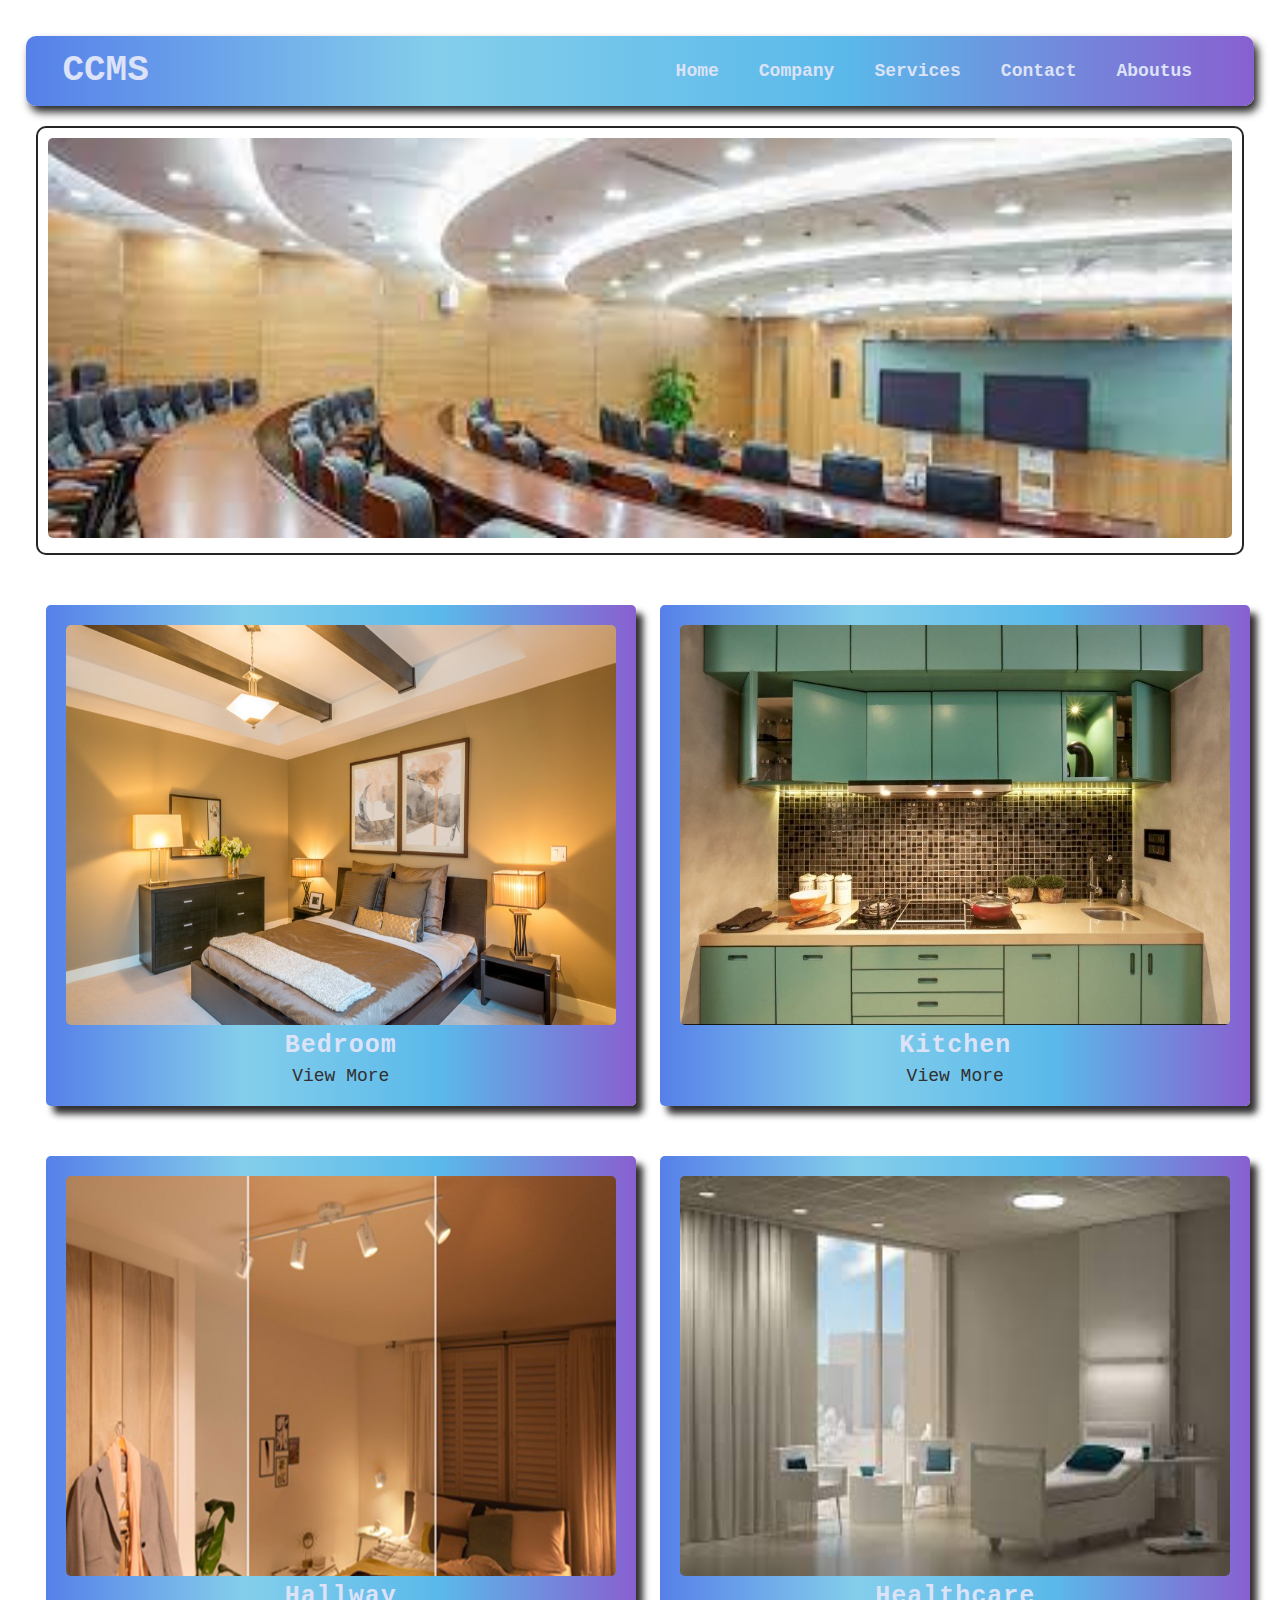
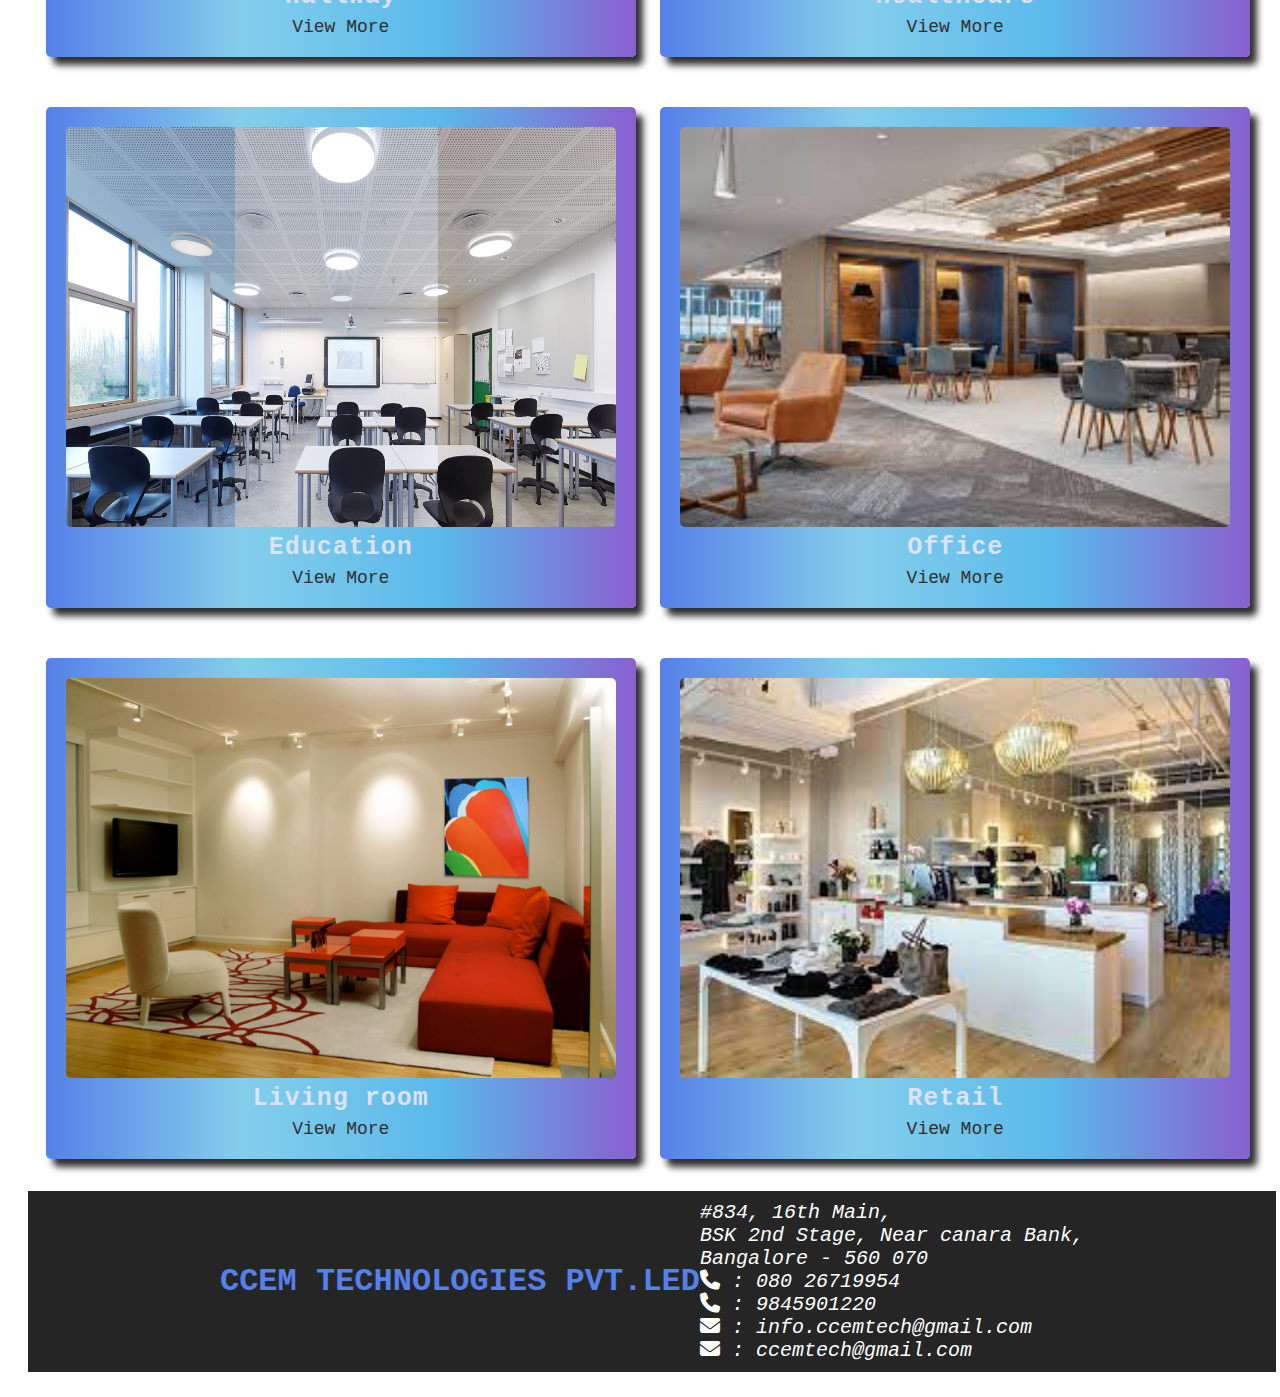
<file: index.html>
<!DOCTYPE html>
<html>
<head>
    <meta charset='utf-8'>
    <meta http-equiv='X-UA-Compatible' content='IE=edge'>
    <title>CCMS webpage</title>
    <meta name='viewport' content='width=device-width, initial-scale=1'>
    <link rel='stylesheet' type='text/css' media='screen' href='index.css'>
    <link rel="stylesheet" href="https://cdnjs.cloudflare.com/ajax/libs/font-awesome/6.2.0/css/all.min.css" />
    <script src="https://cdnjs.cloudflare.com/ajax/libs/jquery/3.6.1/jquery.min.js"></script>
    <script src='index.js'></script>
</head>
<body>
    <header class="header">
        <div class="logo-section">
            <span class="head-sec">CCMS</span>
        </div>
        <div class="menu-section">
            <ul class="ul-section">
                <li><a href="index.html">Home</a></li>
                <li><a href="index.html">Company</a></li>
                <li><a href="index.html">Services</a></li>
                <li><a href="index.html">Contact</a></li>
                <li><a href="index.html">Aboutus</a></li>
            </ul>
        </div>
        <div class="font-awsome-section">
            <span id="search"><i class="fa-solid fa-magnifying-glass"></i></span>
        </div>
    </header>
    <article class="article">
        <div class="img">
            <img  name="slide" width="100%" height="400">
        </div>
    </article>
    <section class="section">
        <div class="felx-diriction">
            <div class="card">
                <img src="bed1.jpg" alt="bed1" id="img1">
                <h3 class="head">Bedroom</h3>
                <a href="bed.html">View More</a>
            </div>
            <div class="card">
                <img src="kk1.jpg" alt="kk1" id="img1">
                <h3 class="head">Kitchen</h3>
                <a href="kk.html">View More</a>
            </div>
        </div>
        <div class="felx-diriction">
            <div class="card">
                <img src="hall1.jpg" alt="hall1" id="img1">
                <h3 class="head">Hallway</h3>
                <a href="hall.html">View More</a>
            </div>
            <div class="card">
                <img src="health1.jpg" alt="health1" id="img1">
                <h3 class="head">Healthcare</h3>
                <a href="health.html">View More</a>
            </div>
        </div>
        <div class="felx-diriction">
            <div class="card">
                <img src="education1.jpg" alt="eduction1" id="img1">
                <h3 class="head">Education</h3>
                <a href="education.html">View More</a>
            </div>
            <div class="card">
                <img src="office1.jpg" alt="office1" id="img1">
                <h3 class="head">Office</h3>
                <a href="office.html">View More</a>
            </div>
        </div>
        <div class="felx-diriction">
            <div class="card">
                <img src="living1.jpeg" alt="living1" id="img1">
                <h3 class="head">Living room</h3>
                <a href="living.html">View More</a>
            </div>
            <div class="card">
                <img src="retail2.jpg" alt="retail1" id="img1">
                <h3 class="head">Retail</h3>
                <a href="retail.html">View More</a>
            </div>
        </div>
        </div>
    </section>
    <footer>
        <div class="footers-head">
            <h1 id="logo">CCEM TECHNOLOGIES PVT.LED</h1>
            <div class="ADDRES">
                <address>#834, 16th Main,<br>
                 BSK 2nd Stage, Near canara Bank,<br>
                Bangalore - 560 070</address>
                <div class="phone">
                    <i class="fa-solid fa-phone"></i> : 080 26719954<br>
                    <i class="fa-solid fa-phone"></i> : 9845901220

                </div>
                <div class="email">
                    <i class="fa-solid fa-envelope"></i> : info.ccemtech@gmail.com<br>
                    <i class="fa-solid fa-envelope"></i> : ccemtech@gmail.com
                </div>
            </div>
        </div>
    </footer>
    
</body>
</html>
</file>
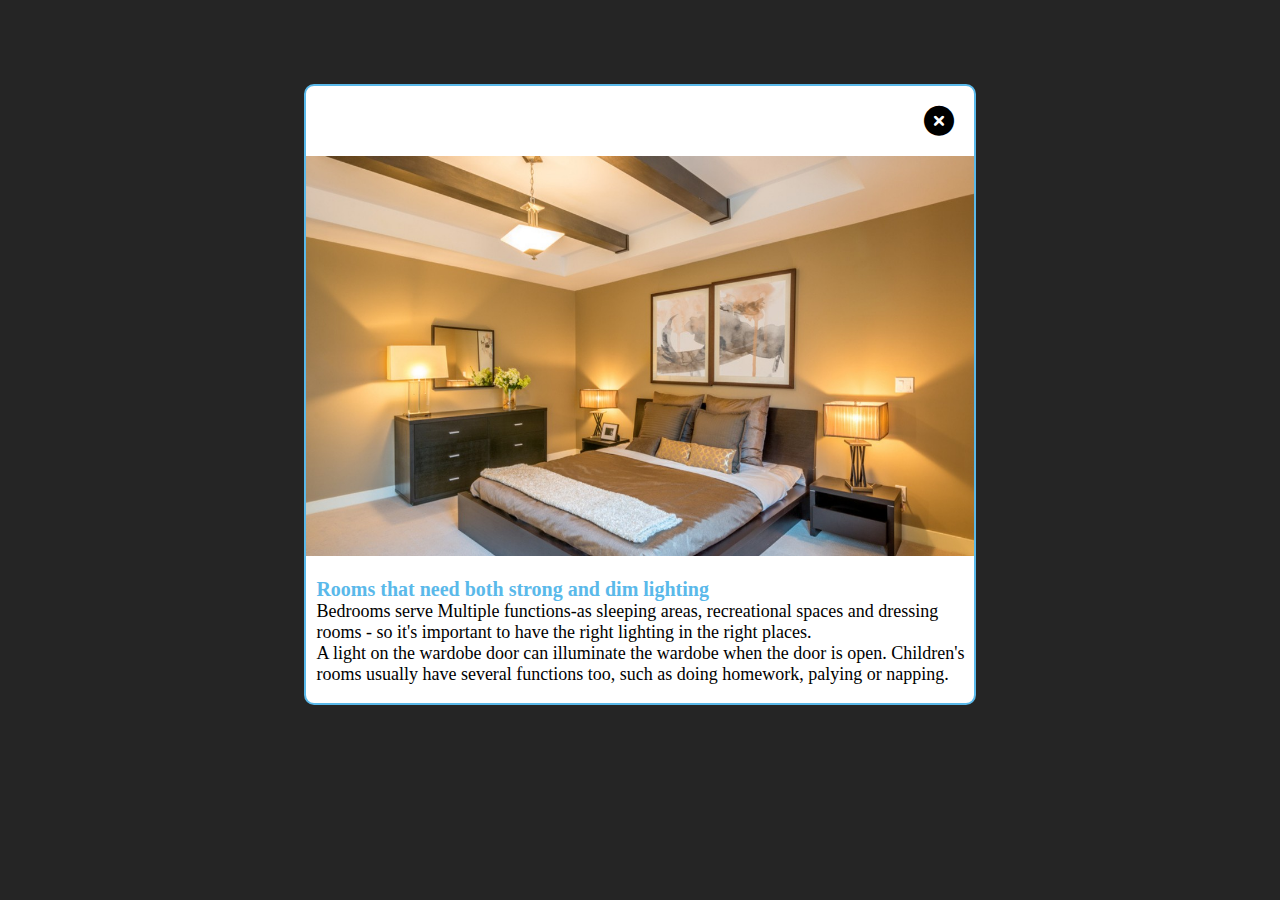
<file: bed.html>
<!DOCTYPE html>
<html>
<head>
    <meta charset='utf-8'>
    <meta http-equiv='X-UA-Compatible' content='IE=edge'>
    <title>education page</title>
    <meta name='viewport' content='width=device-width, initial-scale=1'>
    <script>var i = 0;
        var time = 2000;
        var image = [];
        
        image[0] = 'bed1.jpg';
        image[1] = 'bed2.jpg';
        image[2] = 'bed3.avif';
        
        
        function changeImg() {
            document.slide.src = image[i];
        
            if(i < image.length -1){
                i++;
            } else{
                i = 0;
            }
        
            setTimeout("changeImg()", time);
        }
        
        window.onload = changeImg;</script>
        <style>
            body{
                padding: 20px;
                margin: 5%;
                background-color: #252525;
                display: flex;
                position: relative;
                align-items: center;
                justify-content: center;
            }
            .card{
                width: 60%;
                height: fit-content;
                background-color: #fff;
                border: 2px solid #5ab9ea;
                border-radius: 10px;
            }
            #font-id{
                font-size: 20px;
                font-weight: 700;
                color: #252525;
                float: right;
            }
            #font-id a i{
                text-decoration: none;
                color: #000000;
                padding: 20px;
                font-size: 30px;
                font-weight: 800;
            }
            img{
                width: 100%;
                height: 400px;
            }
            .para{
                display: flex;
                position: relative;
                align-items: flex-start;
                padding-left: 10px;
                justify-content: baseline;
            }
            .para p{
                color: #000000;
                font-size: 18px;
            }
            .para span{
                color: #5ab9ea;
                font-size: 20px;
                font-weight: bold;
            }
        </style>
        <link rel="stylesheet" href="https://cdnjs.cloudflare.com/ajax/libs/font-awesome/6.2.0/css/all.min.css"/>
</head>
<body>
    <div class="card">
        <div id="font-id">
            <a href="index.html"><i class="fa-regular fa-circle-xmark"></i></a>
        </div>
           <img name="slide" alt="">
        <div class="para">
            <p><span>Rooms that need both strong and dim lighting</span><br>
              Bedrooms serve Multiple functions-as sleeping areas, recreational spaces and dressing rooms - so it's important to have the right lighting in the right places.<br>
             A light on the wardobe door can illuminate the wardobe when the door is open. Children's rooms usually have several functions too, such as doing homework, palying or napping.  </p>
        </div>
    </div>
</body>
</html>
</file>
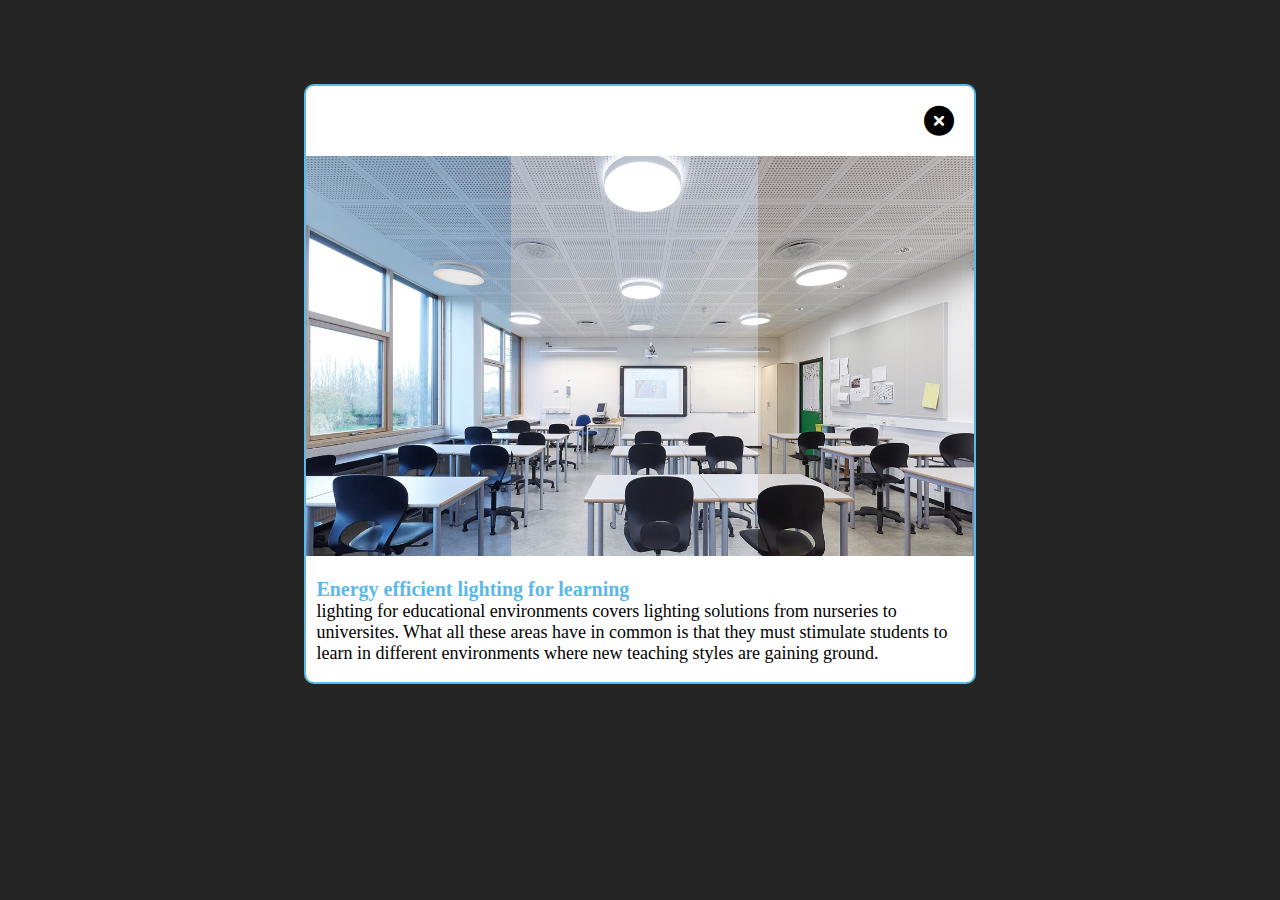
<file: education.html>
<!DOCTYPE html>
<html>
<head>
    <meta charset='utf-8'>
    <meta http-equiv='X-UA-Compatible' content='IE=edge'>
    <title>education page</title>
    <meta name='viewport' content='width=device-width, initial-scale=1'>
    <script>var i = 0;
        var time = 2000;
        var image = [];
        
        image[0] = 'education1.jpg';
        image[1] = 'education2.jpg';
        image[2] = 'education3.jpg';
        
        
        function changeImg() {
            document.slide.src = image[i];
        
            if(i < image.length -1){
                i++;
            } else{
                i = 0;
            }
        
            setTimeout("changeImg()", time);
        }
        
        window.onload = changeImg;</script>
        <style>
            body{
                padding: 20px;
                margin: 5%;
                background-color: #252525;
                display: flex;
                position: relative;
                align-items: center;
                justify-content: center;
            }
            .card{
                width: 60%;
                height: fit-content;
                background-color: #fff;
                border: 2px solid #5ab9ea;
                border-radius: 10px;
            }
            #font-id{
                font-size: 20px;
                font-weight: 700;
                color: #252525;
                float: right;
            }
            #font-id a i{
                text-decoration: none;
                color: #000000;
                padding: 20px;
                font-size: 30px;
                font-weight: 800;
            }
            img{
                width: 100%;
                height: 400px;
            }
            .para{
                display: flex;
                position: relative;
                align-items: flex-start;
                padding-left: 10px;
                justify-content: baseline;
            }
            .para p{
                color: #000000;
                font-size: 18px;
            }
            .para span{
                color: #5ab9ea;
                font-size: 20px;
                font-weight: bold;
            }
        </style>
        <link rel="stylesheet" href="https://cdnjs.cloudflare.com/ajax/libs/font-awesome/6.2.0/css/all.min.css"/>
</head>
<body>
    <div class="card">
        <div id="font-id">
            <a href="index.html"><i class="fa-regular fa-circle-xmark"></i></a>
        </div>
           <img name="slide" alt="">
        <div class="para">
            <p><span>Energy efficient lighting for learning</span><br>
                lighting for educational environments covers lighting solutions from nurseries
                 to universites. What all these areas have in common is that they must  stimulate students
                  to learn in different environments where new teaching styles are gaining ground.</p>
        </div>
    </div>
</body>
</html>
</file>
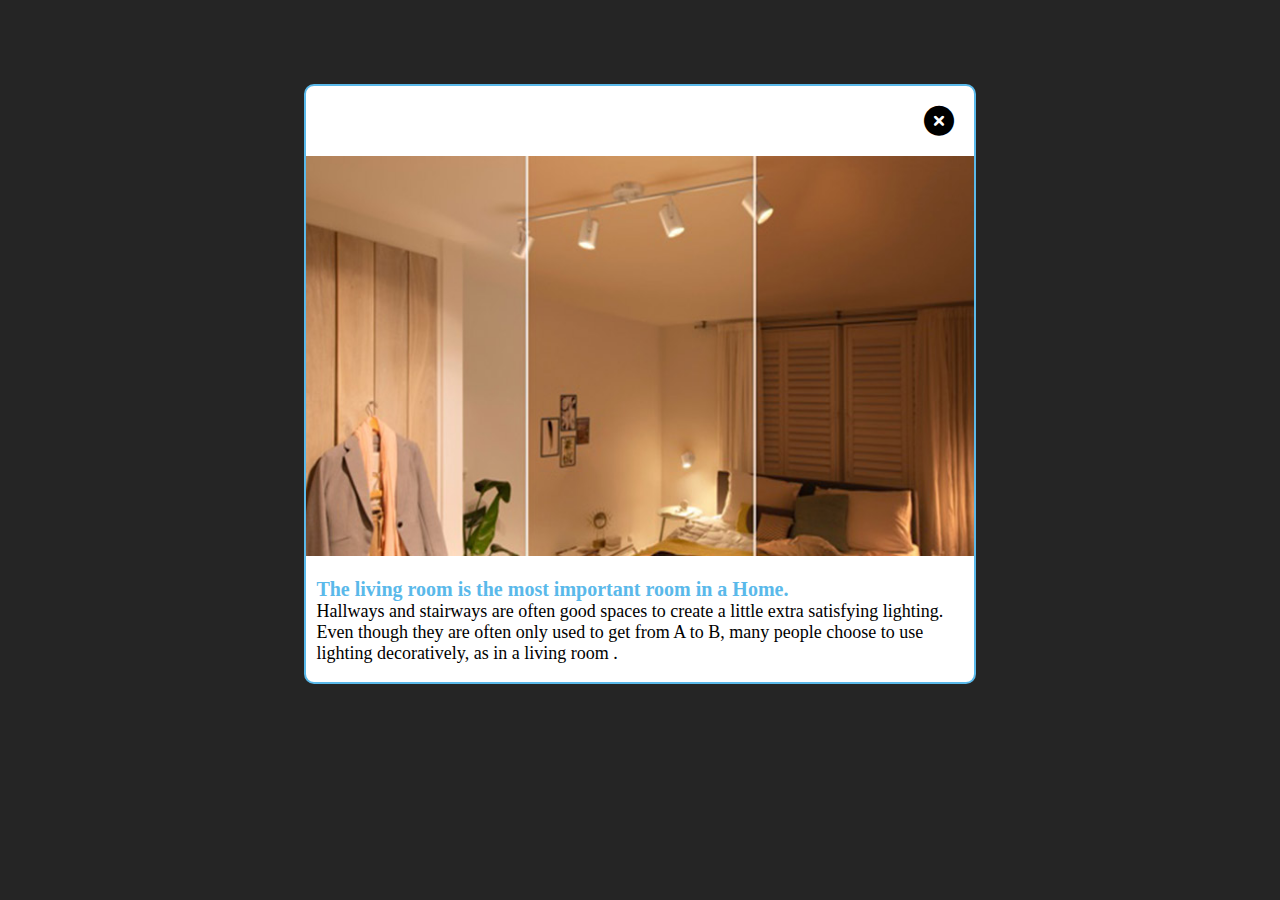
<file: hall.html>
<!DOCTYPE html>
<html>
<head>
    <meta charset='utf-8'>
    <meta http-equiv='X-UA-Compatible' content='IE=edge'>
    <title>education page</title>
    <meta name='viewport' content='width=device-width, initial-scale=1'>
    <script>var i = 0;
        var time = 2000;
        var image = [];
        
        image[0] = 'hall1.jpg';
        image[1] = 'hall2.jpg';
        image[2] = 'hall3.jpg';
        
        
        function changeImg() {
            document.slide.src = image[i];
        
            if(i < image.length -1){
                i++;
            } else{
                i = 0;
            }
        
            setTimeout("changeImg()", time);
        }
        
        window.onload = changeImg;</script>
        <style>
            body{
                padding: 20px;
                margin: 5%;
                background-color: #252525;
                display: flex;
                position: relative;
                align-items: center;
                justify-content: center;
            }
            .card{
                width: 60%;
                height: fit-content;
                background-color: #fff;
                border: 2px solid #5ab9ea;
                border-radius: 10px;
            }
            #font-id{
                font-size: 20px;
                font-weight: 700;
                color: #252525;
                float: right;
            }
            #font-id a i{
                text-decoration: none;
                color: #000000;
                padding: 20px;
                font-size: 30px;
                font-weight: 800;
            }
            img{
                width: 100%;
                height: 400px;
            }
            .para{
                display: flex;
                position: relative;
                align-items: flex-start;
                padding-left: 10px;
                justify-content: baseline;
            }
            .para p{
                color: #000000;
                font-size: 18px;
            }
            .para span{
                color: #5ab9ea;
                font-size: 20px;
                font-weight: bold;
            }
        </style>
        <link rel="stylesheet" href="https://cdnjs.cloudflare.com/ajax/libs/font-awesome/6.2.0/css/all.min.css"/>
</head>
<body>
    <div class="card">
        <div id="font-id">
            <a href="index.html"><i class="fa-regular fa-circle-xmark"></i></a>
        </div>
           <img name="slide" alt="">
        <div class="para">
            <p><span>The living room is the most important room in a Home.</span><br>
               Hallways and stairways are often good spaces to create a little extra satisfying lighting.<br>Even though they are often only used to get from A to B, many people choose to use lighting decoratively, as in a living room .</p>
        </div>
    </div>
</body>
</html>
</file>
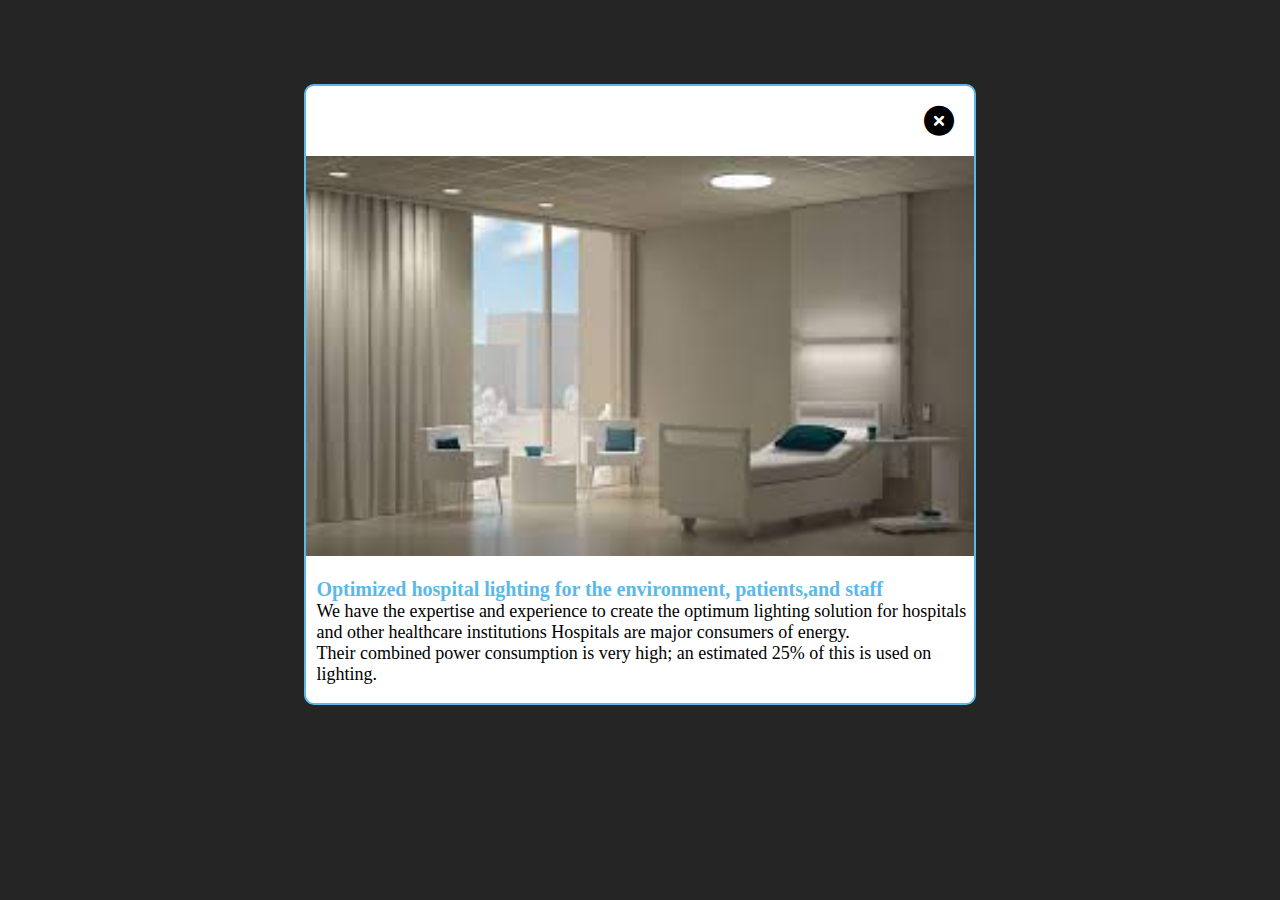
<file: health.html>
<!DOCTYPE html>
<html>
<head>
    <meta charset='utf-8'>
    <meta http-equiv='X-UA-Compatible' content='IE=edge'>
    <title>education page</title>
    <meta name='viewport' content='width=device-width, initial-scale=1'>
    <script>var i = 0;
        var time = 2000;
        var image = [];
        
        image[0] = 'health1.jpg';
        image[1] = 'health2.jpg';
        image[2] = 'health3.jpg';
        
        
        function changeImg() {
            document.slide.src = image[i];
        
            if(i < image.length -1){
                i++;
            } else{
                i = 0;
            }
        
            setTimeout("changeImg()", time);
        }
        
        window.onload = changeImg;</script>
        <style>
            body{
                padding: 20px;
                margin: 5%;
                background-color: #252525;
                display: flex;
                position: relative;
                align-items: center;
                justify-content: center;
            }
            .card{
                width: 60%;
                height: fit-content;
                background-color: #fff;
                border: 2px solid #5ab9ea;
                border-radius: 10px;
            }
            #font-id{
                font-size: 20px;
                font-weight: 700;
                color: #252525;
                float: right;
            }
            #font-id a i{
                text-decoration: none;
                color: #000000;
                padding: 20px;
                font-size: 30px;
                font-weight: 800;
            }
            img{
                width: 100%;
                height: 400px;
            }
            .para{
                display: flex;
                position: relative;
                align-items: flex-start;
                padding-left: 10px;
                justify-content: baseline;
            }
            .para p{
                color: #000000;
                font-size: 18px;
            }
            .para span{
                color: #5ab9ea;
                font-size: 20px;
                font-weight: bold;
            }
        </style>
        <link rel="stylesheet" href="https://cdnjs.cloudflare.com/ajax/libs/font-awesome/6.2.0/css/all.min.css"/>
</head>
<body>
    <div class="card">
        <div id="font-id">
            <a href="index.html"><i class="fa-regular fa-circle-xmark"></i></a>
        </div>
           <img name="slide" alt="">
        <div class="para">
            <p><span>Optimized hospital lighting for the environment, patients,and staff</span><br>
           We have the expertise and experience to create the optimum lighting solution for hospitals and other healthcare institutions Hospitals are major consumers of energy.<br>
          Their combined power consumption is very high; an estimated 25% of this is used on lighting.</p>
        </div> 
    </div>
</body>
</html>
</file>
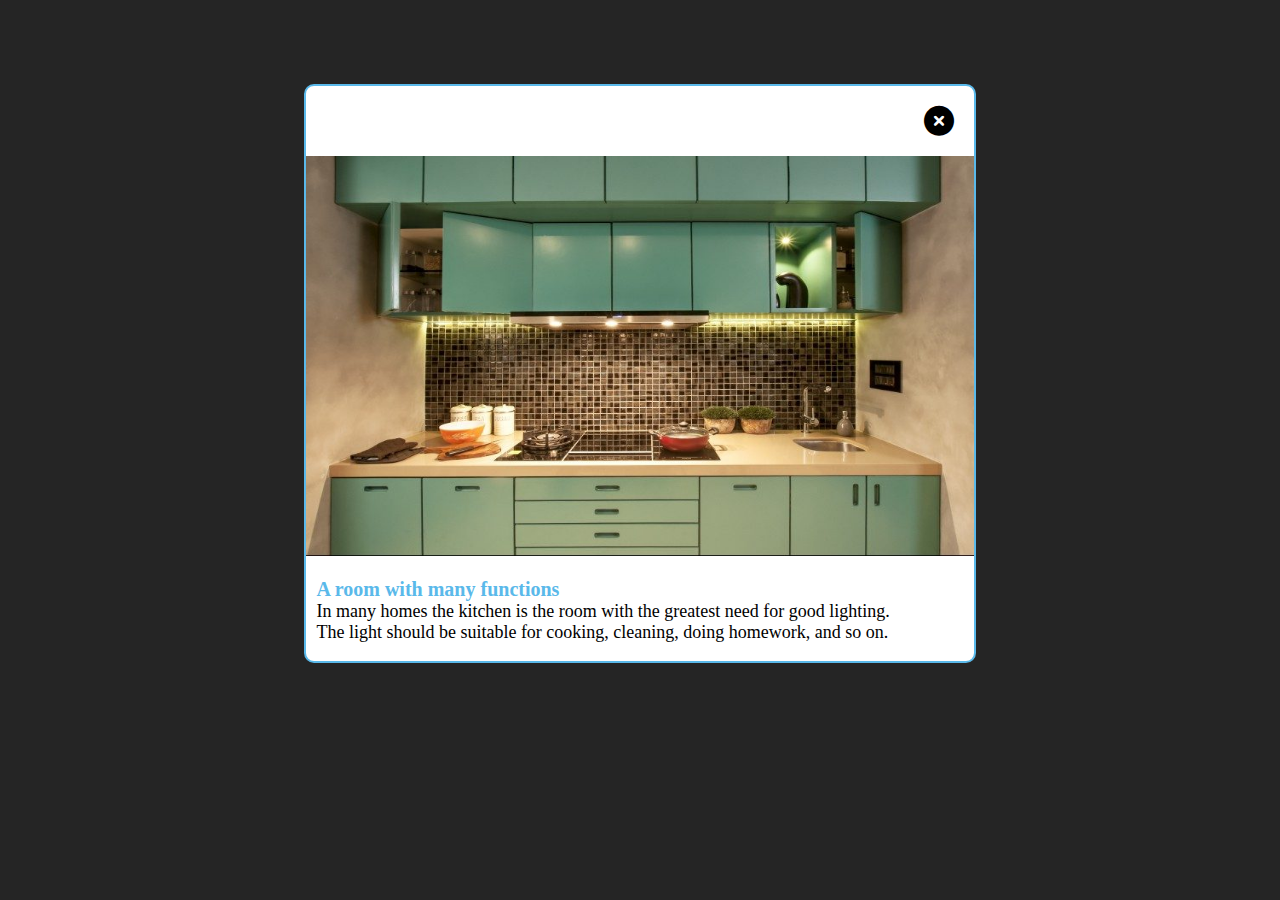
<file: kk.html>
<!DOCTYPE html>
<html>
<head>
    <meta charset='utf-8'>
    <meta http-equiv='X-UA-Compatible' content='IE=edge'>
    <title>education page</title>
    <meta name='viewport' content='width=device-width, initial-scale=1'>
    <script>var i = 0;
        var time = 2000;
        var image = [];
        
        image[0] = 'kk1.jpg';
        image[1] = 'kk2.jpg';
        image[2] = 'kk3.jpg';
        
        
        function changeImg() {
            document.slide.src = image[i];
        
            if(i < image.length -1){
                i++;
            } else{
                i = 0;
            }
        
            setTimeout("changeImg()", time);
        }
        
        window.onload = changeImg;</script>
        <style>
            body{
                padding: 20px;
                margin: 5%;
                background-color: #252525;
                display: flex;
                position: relative;
                align-items: center;
                justify-content: center;
            }
            .card{
                width: 60%;
                height: fit-content;
                background-color: #fff;
                border: 2px solid #5ab9ea;
                border-radius: 10px;
            }
            #font-id{
                font-size: 20px;
                font-weight: 700;
                color: #252525;
                float: right;
            }
            #font-id a i{
                text-decoration: none;
                color: #000000;
                padding: 20px;
                font-size: 30px;
                font-weight: 800;
            }
            img{
                width: 100%;
                height: 400px;
            }
            .para{
                display: flex;
                position: relative;
                align-items: flex-start;
                padding-left: 10px;
                justify-content: baseline;
            }
            .para p{
                color: #000000;
                font-size: 18px;
            }
            .para span{
                color: #5ab9ea;
                font-size: 20px;
                font-weight: bold;
            }
        </style>
        <link rel="stylesheet" href="https://cdnjs.cloudflare.com/ajax/libs/font-awesome/6.2.0/css/all.min.css"/>
</head>
<body>
    <div class="card">
        <div id="font-id">
            <a href="index.html"><i class="fa-regular fa-circle-xmark"></i></a>
        </div>
           <img name="slide" alt="">
        <div class="para">
            <p><span>A room with many functions</span><br>
              In many homes the kitchen is the room with the greatest need for good lighting.<br>The light should be suitable for cooking, cleaning, doing homework, and so on.</p>
        </div>
    </div>
</body>
</html>
</file>
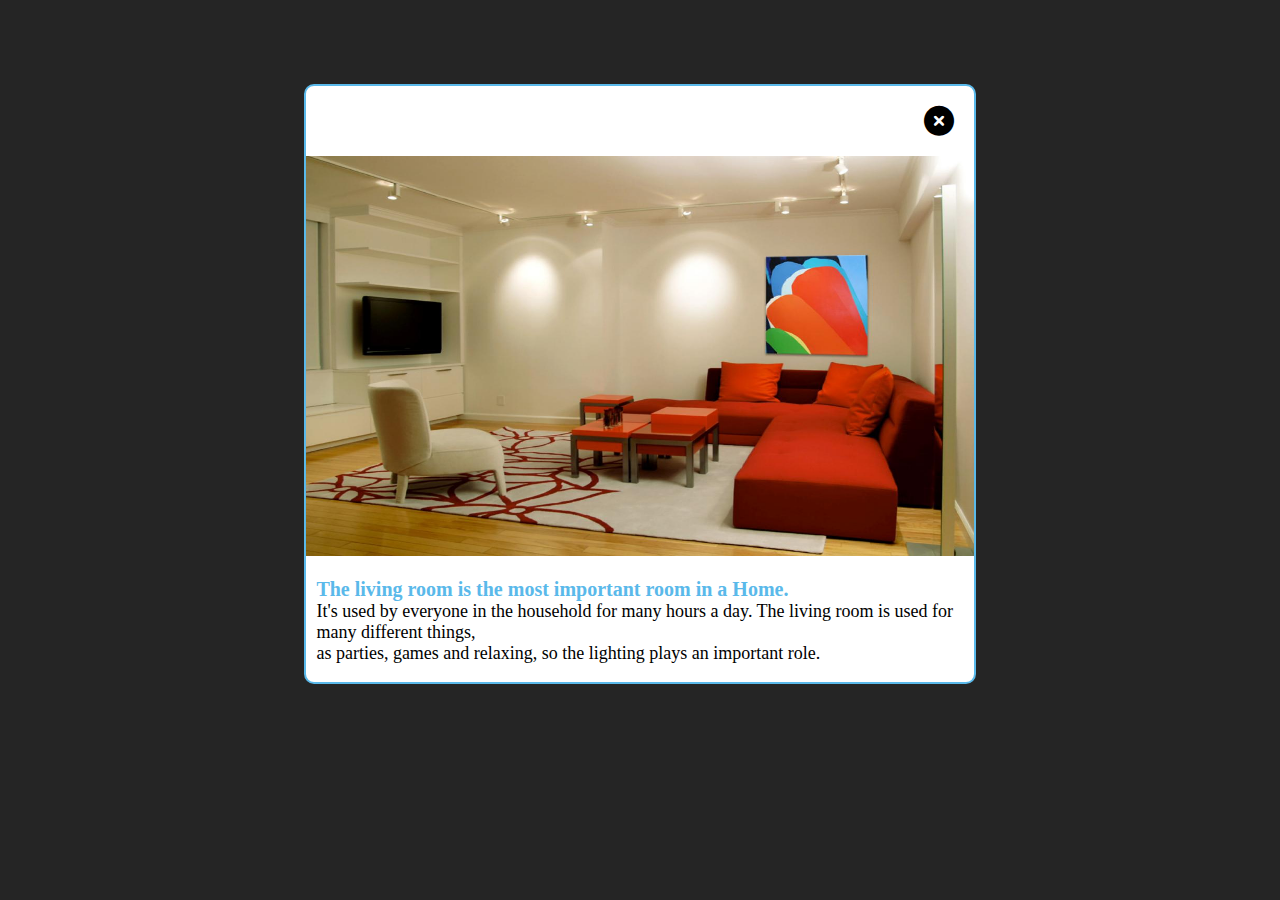
<file: living.html>
<!DOCTYPE html>
<html>
<head>
    <meta charset='utf-8'>
    <meta http-equiv='X-UA-Compatible' content='IE=edge'>
    <title>education page</title>
    <meta name='viewport' content='width=device-width, initial-scale=1'>
    <script>var i = 0;
        var time = 2000;
        var image = [];
        
        image[0] = 'living1.jpeg';
        image[1] = 'living2.jpeg';
        image[2] = 'living3.jpg';
        
        
        function changeImg() {
            document.slide.src = image[i];
        
            if(i < image.length -1){
                i++;
            } else{
                i = 0;
            }
        
            setTimeout("changeImg()", time);
        }
        
        window.onload = changeImg;</script>
        <style>
            body{
                padding: 20px;
                margin: 5%;
                background-color: #252525;
                display: flex;
                position: relative;
                align-items: center;
                justify-content: center;
            }
            .card{
                width: 60%;
                height: fit-content;
                background-color: #fff;
                border: 2px solid #5ab9ea;
                border-radius: 10px;
            }
            #font-id{
                font-size: 20px;
                font-weight: 700;
                color: #252525;
                float: right;
            }
            #font-id a i{
                text-decoration: none;
                color: #000000;
                padding: 20px;
                font-size: 30px;
                font-weight: 800;
            }
            img{
                width: 100%;
                height: 400px;
            }
            .para{
                display: flex;
                position: relative;
                align-items: flex-start;
                padding-left: 10px;
                justify-content: baseline;
            }
            .para p{
                color: #000000;
                font-size: 18px;
            }
            .para span{
                color: #5ab9ea;
                font-size: 20px;
                font-weight: bold;
            }
        </style>
        <link rel="stylesheet" href="https://cdnjs.cloudflare.com/ajax/libs/font-awesome/6.2.0/css/all.min.css"/>
</head>
<body>
    <div class="card">
        <div id="font-id">
            <a href="index.html"><i class="fa-regular fa-circle-xmark"></i></a>
        </div>
           <img name="slide" alt="">
        <div class="para">
            <p><span>The living room is the most important room in a Home.</span><br>
                It's used by everyone in the household for many hours a day. The living room is used for many different things, <br> as parties, games and relaxing, so the lighting plays an important role.</p>
        </div>
    </div>
</body>
</html>
</file>
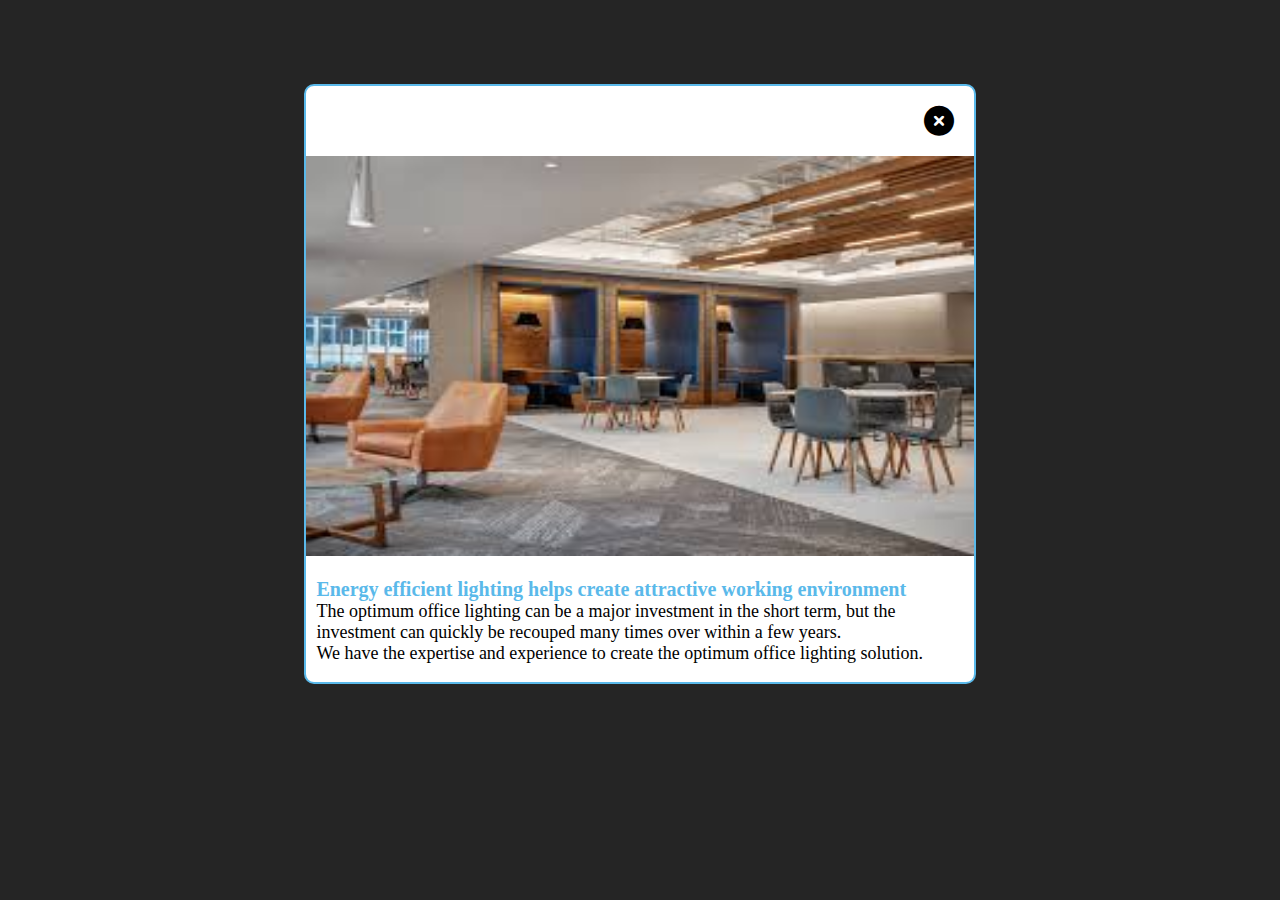
<file: office.html>
<!DOCTYPE html>
<html>
<head>
    <meta charset='utf-8'>
    <meta http-equiv='X-UA-Compatible' content='IE=edge'>
    <title>education page</title>
    <meta name='viewport' content='width=device-width, initial-scale=1'>
    <script>var i = 0;
        var time = 2000;
        var image = [];
        
        image[0] = 'office1.jpg';
        image[1] = 'office2.jpg';
        image[2] = 'office3.jpg';
        
        
        function changeImg() {
            document.slide.src = image[i];
        
            if(i < image.length -1){
                i++;
            } else{
                i = 0;
            }
        
            setTimeout("changeImg()", time);
        }
        
        window.onload = changeImg;</script>
        <style>
            body{
                padding: 20px;
                margin: 5%;
                background-color: #252525;
                display: flex;
                position: relative;
                align-items: center;
                justify-content: center;
            }
            .card{
                width: 60%;
                height: fit-content;
                background-color: #fff;
                border: 2px solid #5ab9ea;
                border-radius: 10px;
            }
            #font-id{
                font-size: 20px;
                font-weight: 700;
                color: #252525;
                float: right;
            }
            #font-id a i{
                text-decoration: none;
                color: #000000;
                padding: 20px;
                font-size: 30px;
                font-weight: 800;
            }
            img{
                width: 100%;
                height: 400px;
            }
            .para{
                display: flex;
                position: relative;
                align-items: flex-start;
                padding-left: 10px;
                justify-content: baseline;
            }
            .para p{
                color: #000000;
                font-size: 18px;
            }
            .para span{
                color: #5ab9ea;
                font-size: 20px;
                font-weight: bold;
            }
        </style>
        <link rel="stylesheet" href="https://cdnjs.cloudflare.com/ajax/libs/font-awesome/6.2.0/css/all.min.css"/>
</head>
<body>
    <div class="card">
        <div id="font-id">
            <a href="index.html"><i class="fa-regular fa-circle-xmark"></i></a>
        </div>
           <img name="slide" alt="">
        <div class="para">
            <p><span>Energy efficient lighting helps create attractive working environment</span><br>
               The optimum office lighting can be a major investment in the short term, but the investment can quickly be recouped many times over within a few years. <br> We have the expertise and experience to create the optimum office lighting solution. </p>
        </div>
    </div>
</body>
</html>
</file>
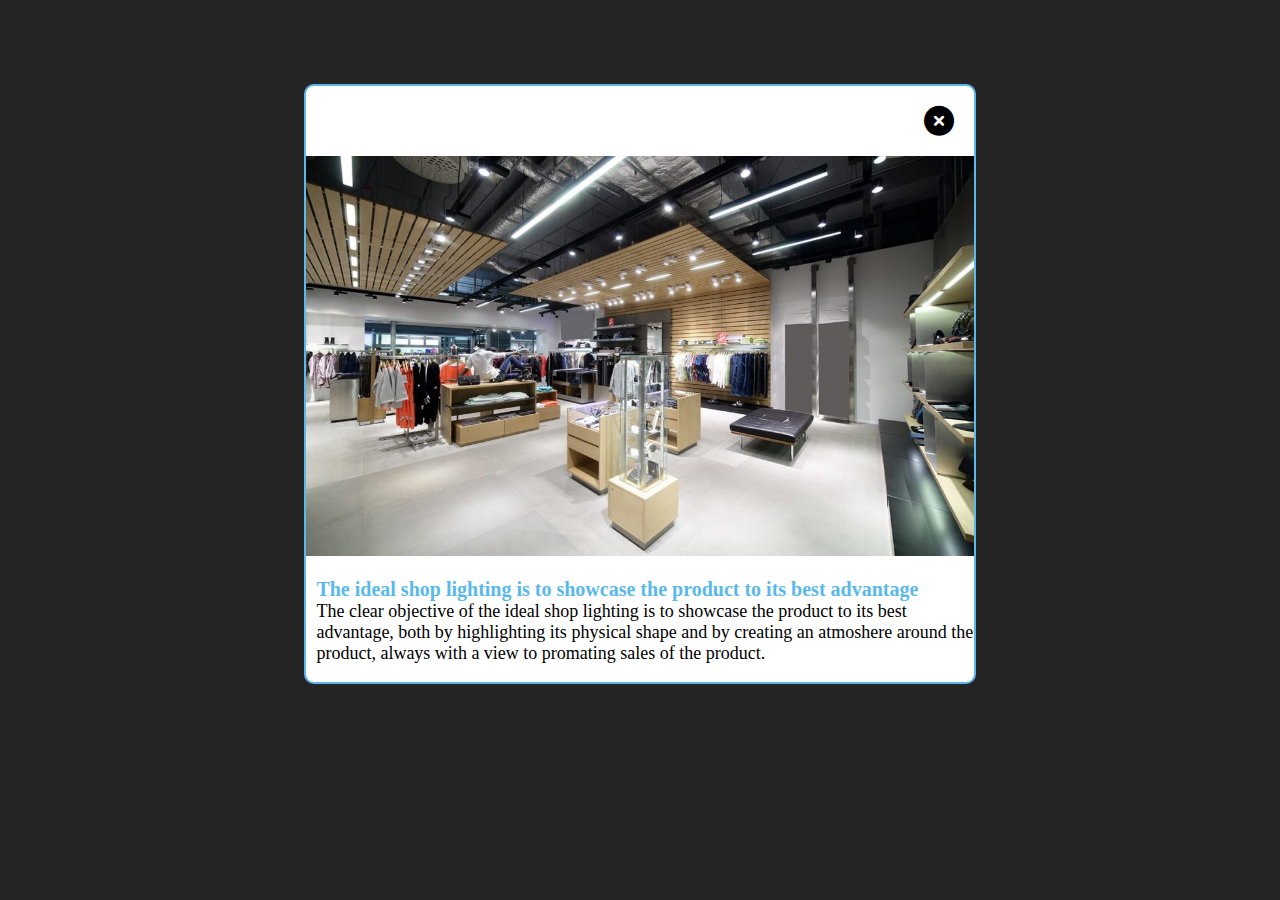
<file: retail.html>
<!DOCTYPE html>
<html>
<head>
    <meta charset='utf-8'>
    <meta http-equiv='X-UA-Compatible' content='IE=edge'>
    <title>education page</title>
    <meta name='viewport' content='width=device-width, initial-scale=1'>
    <script>var i = 0;
        var time = 2000;
        var image = [];
        
        image[0] = 'retali1.jpg';
        image[1] = 'retail2.jpg';
        image[2] = 'retail3.jpg';
        
        
        function changeImg() {
            document.slide.src = image[i];
        
            if(i < image.length -1){
                i++;
            } else{
                i = 0;
            }
        
            setTimeout("changeImg()", time);
        }
        
        window.onload = changeImg;</script>
        <style>
            body{
                padding: 20px;
                margin: 5%;
                background-color: #252525;
                display: flex;
                position: relative;
                align-items: center;
                justify-content: center;
            }
            .card{
                width: 60%;
                height: fit-content;
                background-color: #fff;
                border: 2px solid #5ab9ea;
                border-radius: 10px;
            }
            #font-id{
                font-size: 20px;
                font-weight: 700;
                color: #252525;
                float: right;
            }
            #font-id a i{
                text-decoration: none;
                color: #000000;
                padding: 20px;
                font-size: 30px;
                font-weight: 800;
            }
            img{
                width: 100%;
                height: 400px;
            }
            .para{
                display: flex;
                position: relative;
                align-items: flex-start;
                padding-left: 10px;
                justify-content: baseline;
            }
            .para p{
                color: #000000;
                font-size: 18px;
            }
            .para span{
                color: #5ab9ea;
                font-size: 20px;
                font-weight: bold;
            }
        </style>
        <link rel="stylesheet" href="https://cdnjs.cloudflare.com/ajax/libs/font-awesome/6.2.0/css/all.min.css"/>
</head>
<body>
    <div class="card">
        <div id="font-id">
            <a href="index.html"><i class="fa-regular fa-circle-xmark"></i></a>
        </div>
           <img name="slide" alt="">
        <div class="para">
            <p><span>The ideal shop lighting is to showcase the product to its best advantage</span><br>
               The clear objective of the ideal shop lighting is to showcase the product to its best advantage, both by highlighting its physical shape and by creating an atmoshere around the product, always with a view to promating sales of the product. </p>
        </div>
    </div>
</body>
</html>
</file>
<file: index.css>
*{
    padding: 0%;
    margin: 0%;
    font-family: 'Courier New', monospace;
}
body{
    margin: 2%;
    padding: 0%;
}
.header{
    width: 100%;
    height: 70px;
    background: linear-gradient(to right, #5680e9, #84ceeb, #5ab9ea, #8860d0);
    display: inline-flex;
    position: relative;
    align-items: center;
    justify-content: first baseline;
    margin-top: 10px;
    border-radius: 10px;
    box-shadow: 4px 6px 9px #252525;
}
.logo-section{
    width: 100px;
    /*box-shadow: 2px 5px 7px black;*/
    font-size: 25px;
    font-weight: 700;
    font-family: monospace;
    display: flex;
    position: relative;
    align-items: center;
    justify-content: center;
    padding-left: 30px;
}
.head-sec{
    color: #dce2f7;
    font-size: 36px;
    font-weight: 800;
    font-style: unset;
}
.menu-section{
    display: flex;
    position: relative;
    align-items: center;
    justify-content: center;
    cursor: pointer;
}
.ul-section{
    display: flex;
    position: relative;
    left: 500px;
    flex-direction: row;
    font-size: 16px;
    font-weight: 600;
    font-family: 'Times New Roman', Times, serif;
    list-style-type: none;
    text-decoration: none;                                                     ;
}
.ul-section li a{
    display: flex;
    position: sticky;
    align-items: center;
    justify-content: space-around;
    color: #dce2f7;
    font-size: 18px;
    text-decoration: none;
    padding: 5px 20px;
}
.ul-section li a:hover{
    background: linear-gradient(to right, #5680e9, #84ceeb, #5ab9ea);
    color: #252525;
    border: 2px solid #dce2f7;
    border-radius: 4px;
}
.font-awsome-section{
    font-size: 18px;
    display: flex;
    position: relative;
    align-items: center;
    justify-content: center;
    float: left;
    left: 900px;
}
#search{
    color: #5680e9;
    border-radius: 50%;
    border: 2px solid #5680e9;
    padding: 8px;
    display: flex;
    background-color: #dce2f7;
    position: relative;
    align-items: center;
    justify-content: center;
}
#search:hover{
    color: #dce2f7;
    background-color: #5680e9;
    border: 2px solid #dce2f7;
}
.article{
    margin-top: 10px;
    padding: 10px;
    box-sizing: border-box;
}
.img{
    padding: 10px;
    border: 2px solid #252525;
    border-radius: 10px;
}
img{
    border-radius: 5px;
}
.section{
    width: 100%;
    height: fit-content;
    display: flex;
    flex-direction: column;
    columns: 4;
    position: relative;
    margin-top: 20px;
}
.felx-diriction{
    width: 100%;
    height: fit-content;
    margin-bottom: 10px;
    padding: 8px;
    display: flex;
    position: relative;
    justify-content: center;
    text-align: center;
}
.card{
    width: 40%;
    height: fit-content;
    display: flex;
    background: linear-gradient(to right, #5680e9, #84ceeb, #5ab9ea, #8860d0);
    flex-direction: column;
    flex: 2;
    padding: 20px;
    margin: 12px;
    box-sizing: border-box;
    box-shadow: 7px 8px 7px #312f2f;
    border-radius: 5px;
}
#img1{
    width: 100%;
    height: 400px;
}
.head{
    color: #dce2f7;
    font-size: 25px;
    font-weight: 800;
    font-family:  monospace;
    letter-spacing: 1px;
    padding: 5px;
    margin: 1px;
}
a{
    text-decoration: none;
    color: #312f2f;
    font-size: 18px;
    cursor: pointer;
}
a:hover{
    color: #8860d0;
    font-weight: bold;
}
.footers-head{
    background-color: #252525;
    color: #fff;
    display: flex;
    position: relative;
    align-items: center;
    justify-content: center;
    width: 100%;
    height:fit-content;
    padding: 10px;
    margin: 2px;
}
#logo{
    color: #5680e9;
}
.ADDRES{
    font-size: 20px;
    font-family: monospace;
    font-style: italic;
}
</file>
